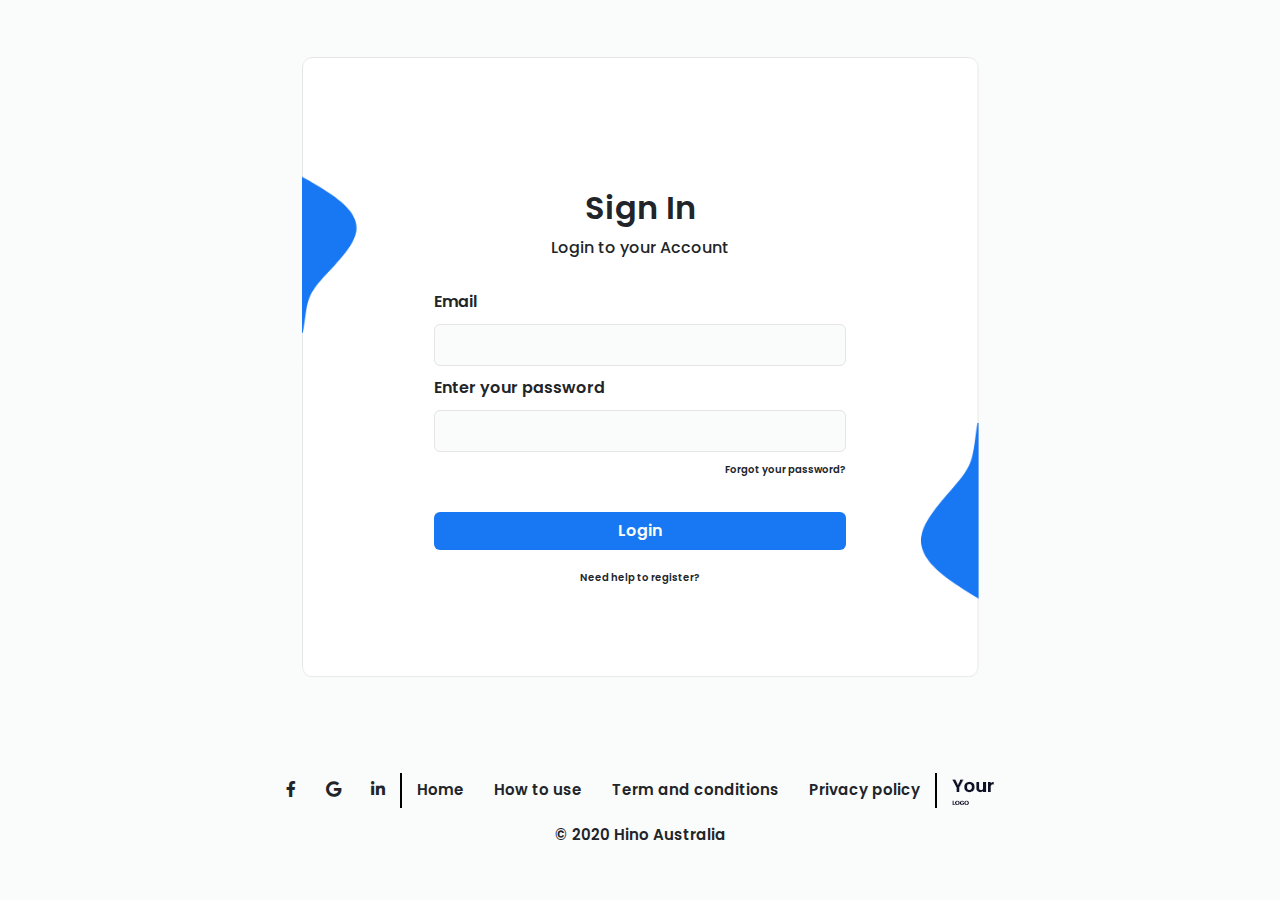
<file: index.html>
<!DOCTYPE html>
<html lang="en">

<head>
    <meta charset="UTF-8">
    <meta http-equiv="X-UA-Compatible" content="IE=edge">
    <meta name="viewport" content="width=device-width, initial-scale=1.0">
    <link rel="preconnect" href="https://fonts.gstatic.com">
    <link href="https://fonts.googleapis.com/css2?family=Poppins:wght@100;200;300;400;500;600;700;800;900&display=swap"
        rel="stylesheet">
    <link href="https://cdn.jsdelivr.net/npm/bootstrap@5.0.1/dist/css/bootstrap.min.css" rel="stylesheet">
    <link rel="stylesheet" href="https://cdnjs.cloudflare.com/ajax/libs/font-awesome/5.15.3/css/all.min.css" />
    <link rel="stylesheet" href="css/style.css">
    <title>Sign In</title>
</head>

<body>
    <section class="Main">

        <div class="log_in_page">
            <div class="log_in">
                <h2 class="text-center">Sign In</h2>
                <p class="text-center">Login to your Account</p>
                <form action="">
                    <label for="">Email</label>
                    <input type="email">
                    <label>Enter your password</label>
                    <input type="password">
                    <a href="#" class="forgot ">Forgot your password?</a>
                </form>
                <a href="main_page.html"> <button class="btn my_custom_btn">Login</button></a>
                <a href="#" class="need_help">Need help to register?</a>
            </div>

        </div>
        <div class="log_in_foot">
            <div class="footer_nav">
                <ul>
                    <li><i class="fab fa-facebook-f"></i></li>
                    <li><i class="fab fa-google"></i></li>
                    <li><i class="fab fa-linkedin-in"></i></li>
                </ul>
                <ul class="border_line">
                    <li><a href="#">Home</a></li>
                    <li><a href="#">How to use</a></li>
                    <li><a href="#">Term and conditions</a></li>
                    <li><a href="#">Privacy policy</a></li>
                </ul>
                <ul>
                    <li><img src="img/logo.png" alt=""></li>
                </ul>
            </div>
            <div class="copyright">
                <p>© 2020 Hino Australia</p>
            </div>
        </div>

    </section>


    <script src="https://cdn.jsdelivr.net/npm/bootstrap@5.0.1/dist/js/bootstrap.bundle.min.js">
    </script>

</body>

</html>
</file>
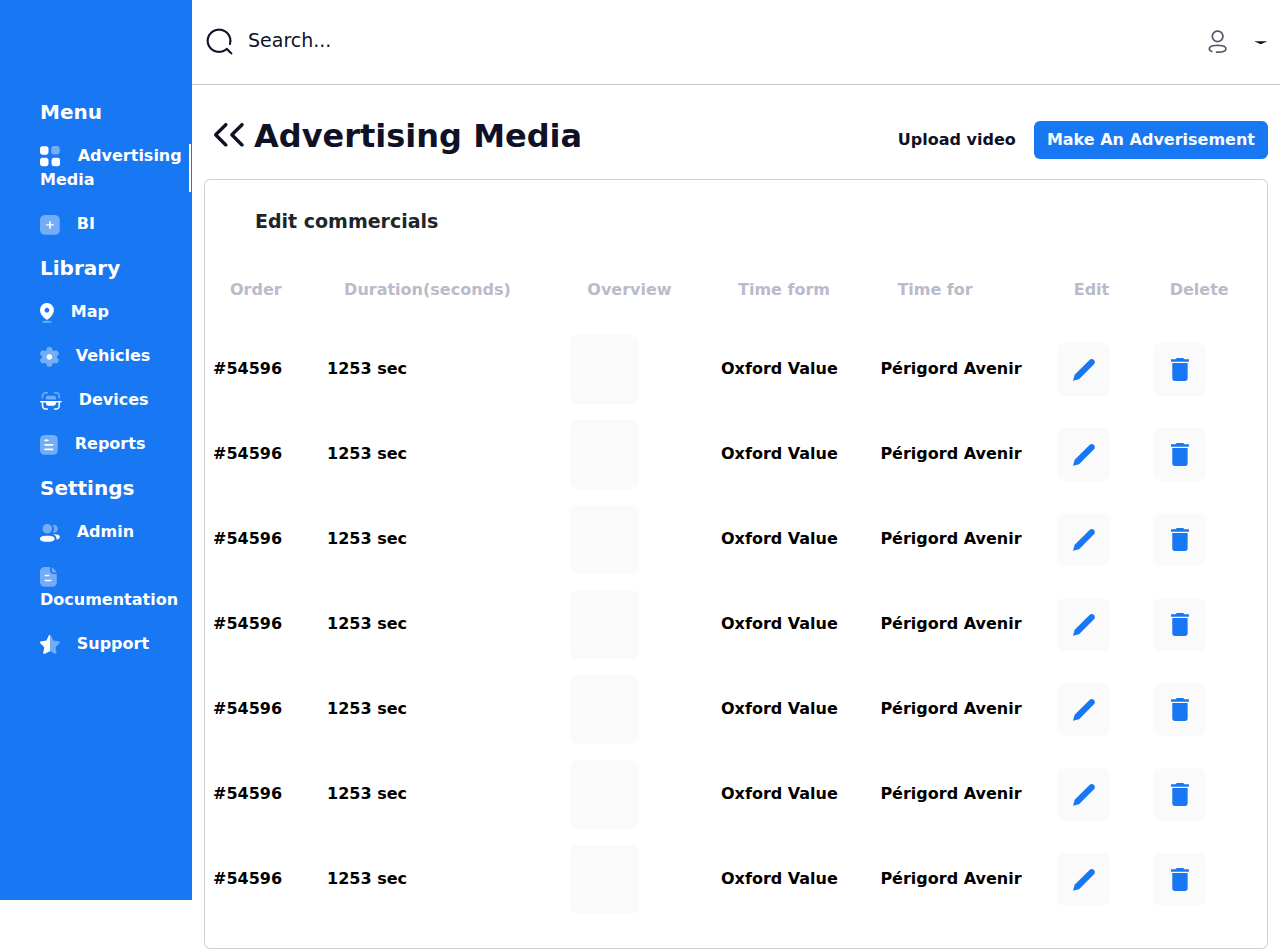
<file: last_page.html>
<!DOCTYPE html>
<html lang="en">

<head>
    <meta charset="UTF-8">
    <meta http-equiv="X-UA-Compatible" content="IE=edge">
    <meta name="viewport" content="width=device-width, initial-scale=1.0">
    <link rel="preconnect" href="https://fonts.gstatic.com">
    <link href="https://fonts.googleapis.com/css2?family=Poppins:wght@100;200;300;400;500;600;700;800;900&display=swap"
        rel="stylesheet">
    <link href="https://cdn.jsdelivr.net/npm/bootstrap@5.0.1/dist/css/bootstrap.min.css" rel="stylesheet">
    <link rel="stylesheet" href="https://cdnjs.cloudflare.com/ajax/libs/font-awesome/5.15.3/css/all.min.css" />
    <link rel="stylesheet" href="css/main_page.css">
    <title>last page</title>
</head>

<body>

    <section class="main">
        <div class="left_div">
            <h5>Menu</h5>
            <ul>

                <li class="active"> <img src="img/ad.png" alt=""> &nbsp; <span>Advertising Media</span> </li>
                <li> <img src="img/bl.png" alt=""> &nbsp; <span>BI</span> </li>
            </ul>

            <h5>Library</h5>
            <ul>
                <li> <img src="img/map.png" alt=""> &nbsp; <span>Map</span></li>
                <li> <img src="img/vehicles.png" alt=""> &nbsp; <span>Vehicles</span></li>
                <li> <img src="img/devices.png" alt=""> &nbsp; <span>Devices</span></li>
                <li> <img src="img/reports.png" alt=""> &nbsp; <span>Reports</span></li>
            </ul>

            <h5>Settings</h5>
            <ul>
                <li> <img src="img/admin.png" alt=""> &nbsp; <span>Admin</span></li>
                <li> <img src="img/document.png" alt=""> &nbsp; <span>Documentation</span></li>
                <li> <img src="img/support.png" alt=""> &nbsp; <span>Support</span></li>
            </ul>
        </div>
        <!-- right div -->
        <div class="right_div">
            <nav class="navbar navbar-light ">
                <div class="container-fluid">
                    <form class="d-flex align-items-center">
                        <div class="search_div"> <img src="img/Broken-Search.png" alt=""></div>
                        <input class="form-control " type="search" placeholder="Search..." aria-label="Search">
                    </form>

                    <div class="profile_div dropdown">
                        <img src="img/profile.png" aria-expanded="false" data-bs-toggle="dropdown" alt=""
                            class="dropdown-toggle" id="dropdownMenuButton1">
                        <ul class="dropdown-menu dropdown-menu-end" aria-labelledby="dropdownMenuButton1">
                            <li><a class="dropdown-item" href="#">Action</a></li>
                            <li><a class="dropdown-item" href="#">Another action</a></li>
                            <li><a class="dropdown-item" href="#">Something else here</a></li>
                        </ul>
                    </div>
                </div>
            </nav>
            <hr>
            <div class="header">
                <div class="container-fluid">

                    <div class="header_flex">
                        <h2>Advertising Media</h2>
                        <div class="btn_holder">
                            <button class="btn my_custom_btn2">Upload video</button>
                            <a class="btn my_custom_btn" data-bs-toggle="modal" href="#exampleModalToggle"
                                role="button">
                                Make An Adverisement</a>
                        </div>

                    </div>
                </div>
            </div>
            <div class="hero">
                <div class="container-fluid">
                    <div class="card">
                        <h4>Edit commercials</h4>
                        <div class="my_scroll_table">
                            <table class="table">
                                <thead class="my_table">
                                    <tr>
                                        <td>Order</td>
                                        <td>Duration(seconds)</td>
                                        <td>Overview</td>
                                        <td>Time form</td>
                                        <td>Time for</td>
                                        <td>Edit</td>
                                        <td>Delete</td>
                                    </tr>
                                </thead>
                                <tbody>
                                    <tr>
                                        <td> #54596 </td>
                                        <td>1253 sec</td>
                                        <td><img src="img/overview.png" alt=""></td>
                                        <td>Oxford Value</td>
                                        <td>Périgord Avenir</td>
                                        <td><img src="img/edit.png" alt=""></td>
                                        <td><img src="img/delete.png" alt=""></td>
                                    </tr>
                                    <tr>
                                        <td> #54596 </td>
                                        <td>1253 sec</td>
                                        <td><img src="img/overview.png" alt=""></td>
                                        <td>Oxford Value</td>
                                        <td>Périgord Avenir</td>
                                        <td><img src="img/edit.png" alt=""></td>
                                        <td><img src="img/delete.png" alt=""></td>
                                    </tr>
                                    <tr>
                                        <td> #54596 </td>
                                        <td>1253 sec</td>
                                        <td><img src="img/overview.png" alt=""></td>
                                        <td>Oxford Value</td>
                                        <td>Périgord Avenir</td>
                                        <td><img src="img/edit.png" alt=""></td>
                                        <td><img src="img/delete.png" alt=""></td>
                                    </tr>
                                    <tr>
                                        <td> #54596 </td>
                                        <td>1253 sec</td>
                                        <td><img src="img/overview.png" alt=""></td>
                                        <td>Oxford Value</td>
                                        <td>Périgord Avenir</td>
                                        <td><img src="img/edit.png" alt=""></td>
                                        <td><img src="img/delete.png" alt=""></td>
                                    </tr>
                                    <tr>
                                        <td> #54596 </td>
                                        <td>1253 sec</td>
                                        <td><img src="img/overview.png" alt=""></td>
                                        <td>Oxford Value</td>
                                        <td>Périgord Avenir</td>
                                        <td><img src="img/edit.png" alt=""></td>
                                        <td><img src="img/delete.png" alt=""></td>
                                    </tr>
                                    <tr>
                                        <td> #54596 </td>
                                        <td>1253 sec</td>
                                        <td><img src="img/overview.png" alt=""></td>
                                        <td>Oxford Value</td>
                                        <td>Périgord Avenir</td>
                                        <td><img src="img/edit.png" alt=""></td>
                                        <td><img src="img/delete.png" alt=""></td>
                                    </tr>
                                    <tr>
                                        <td> #54596 </td>
                                        <td>1253 sec</td>
                                        <td><img src="img/overview.png" alt=""></td>
                                        <td>Oxford Value</td>
                                        <td>Périgord Avenir</td>
                                        <td><img src="img/edit.png" alt=""></td>
                                        <td><img src="img/delete.png" alt=""></td>
                                    </tr>






                                </tbody>
                            </table>
                        </div>
                    </div>
                </div>
            </div>
        </div>
    </section>


    <script src="https://code.jquery.com/jquery-3.6.0.js"></script>

    <script src="https://cdn.jsdelivr.net/npm/bootstrap@5.0.1/dist/js/bootstrap.bundle.min.js">
    </script>
</body>

</html>
</file>
<file: css/style.css>
*{
    padding: 0;
    margin: 0;
    box-sizing: border-box;
    font-family: 'Poppins', sans-serif;
}
:root{
    --main_bg: #FAFBFB;
    --main_color: #1877F2;
    --my_width: 805px;
    --my_height: 695px;
    --my-padding: 200px;
}
body{
    background-color: var(--main_bg);
}
.Main{
    width: 100vw;
    height: 100vh;
    background-color: var(--main_bg);
    display: grid;
    place-items: center;
}
.log_in_page{
    width: var(--my_width);
    height:var(--my_height) ;
    background-image: url(../img/sign_in_back.png);
    background-repeat: no-repeat;
    background-size: 100% 100%;
}
form{
    margin: 30px 0;
}
.log_in{
    padding: var(--my-padding);

}
input{
    width: 100%;
    background-color: var(--main_bg);
    border: 1px solid #E5E5E5;
    border-radius: 6px;
    padding: 8px;
    margin: 10px 0;
}
h2{
    font-weight: 600;
}
p{
    font-weight: 500;
}
label{
    font-weight: 600;
}
a{
    transition: .2s;
}
.forgot{
    color: unset;
    font-size: 0.625rem;
    font-weight: 600;
    text-decoration: none;
    float: right;
}
.my_custom_btn{
    color: var(--main_bg);
    background: var(--main_color);
    width: 100%;
    margin: 20px 0;
    font-weight: 600;
}
.my_custom_btn:hover{
    color: var(--main_color);
    background: #fff;
    border: 1px solid var(--main_color);
}
.need_help{
    color: unset;
    font-size: 0.625rem;
    font-weight: 600;
    text-decoration: none;
    display: flex;
    justify-content: center;
}
.log_in_foot{
    margin-top: -100px;
}
.footer_nav{
    display: flex;
    flex-wrap: wrap;
}
ul{
    list-style: none;
    display: flex;
    padding: 0;
    align-items: center;
    flex-wrap: wrap;
}
ul li{
    margin: 0 15px;
}
.border_line{
    border-left: 2px solid black;
    border-right: 2px solid black;
}
.border_line a{
    font-size: 0.9375rem;
    font-weight: 600;
    color: unset;
    text-decoration: none;
}
.border_line a:hover{
    color: var(--main_color);
}
.copyright p{
    font-size: 0.9375rem;
    font-weight: 600;
    text-align: center;
}
@media (max-width:1399px) {
    .log_in_page{
        width: calc(var(--my_width) - 10%);
        height: calc(var(--my_height) - 10%);       
    }
    .log_in{
        padding: calc(var(--my-padding) - 10%);
    }
    .log_in_foot{
        margin: 0;
    }
}
@media (max-width:1199px) {
    .log_in_page{
        width: calc(var(--my_width) - 25%);
        height: calc(var(--my_height) - 25%);       
    }
    .log_in{
        padding: calc(var(--my-padding) - 25%);
    }
}
@media (max-width:991px) {
    .log_in_page{
        width: calc(var(--my_width) - 26%);
        height: calc(var(--my_height) - 26%);       
    }
    .log_in{
        padding: calc(var(--my-padding) - 26%);
    }
}
@media (max-width:767px) {
    .log_in_page{
        width: calc(var(--my_width) - 35%);
        height: calc(var(--my_height) - 35%);       
    }
    .log_in{
        padding: calc(var(--my-padding) - 35%);
    }
}
@media (max-width:575px) {
    .log_in_page{
        width: auto;
        height: auto;      
    }
    .Main{
        padding: 20px; 
    }
    .log_in{
        padding:20px;
    }
    .footer_nav{
        margin-top: 20px;
        justify-content: center;
    }
    ul{
        justify-content: center;
    }
    .border_line{
        text-justify: auto;
    }
}
</file>
<file: css/main_page.css>
*{
    padding: 0;
    margin: 0;
    box-sizing: border-box;
}
:root{
    --main_bg: #FAFBFB;
    --main_color: #1877F2;
    --txt_color: #0F1226;
}
.main{
    width: 100%;
    height: 100%;
    display: flex;
    
}
.left_div{
    width: 15%;
    height: 100%;
    background-color: var(--main_color);
}
.right_div{
    width: 85%;
    height: 100%;
    margin-left: 15%;
}
.navbar form{
    width: 80%;
}

.form-control {
    border: none ;
}
.form-control::placeholder{
    color: var(--txt_color);
    font-size: 1.1875rem;   
}
nav{
    margin-top: 1rem;
}
.header h2::before{
    content: url(../img/back_arrow.png);
    margin: 0 10px;
}
.header h2{
    font-weight: 600;
    color: var(--txt_color);
    
}
.my_custom_btn{
    color: var(--main_bg);
    background: var(--main_color);
    margin: 20px 0;
    font-weight: 600;
}
.my_custom_btn:hover{
    color: var(--main_color);
    background: #fff;
    border: 1px solid var(--main_color);
}
.my_custom_btn2{
    color: var(--txt_color);
    background: #fff;
    margin: 20px 0;
    font-weight: 600;
}
.my_custom_btn2:hover{
    color: var(--main_bg);
    background: var(--main_color);
    border: 1px solid var(--main_color);
}
.my_custom_btn3{
    background-color: var(--main_bg);
    color: var(--txt_color);
    margin: 5px;
}
.my_custom_btn3:hover{
    background-color: var(--main_color);
    color: #fff;
}
.my_custom_btn4{
    background-color: #fff;
    color: var(--txt_color);
}
.my_custom_btn4:hover{
    background-color: var(--main_color);
    color: #fff;
}
.my_custom_btn5{
    background-color: var(--main_bg);
    color: var(--txt_color);
    margin: 5px;
}
.my_custom_btn6{
    background-color: #fff;
    color: var(--main_color);
    border: 1px solid var(--main_color);
    font-weight: 600;
}
.my_custom_btn6:hover{
    background-color: var(--main_color);
    color: #fff;
}
.header_flex{
    display: flex;
    align-items: center;
    justify-content: space-between;
    flex-wrap: wrap;
}
.btn:focus{
    box-shadow: none;
}
td{
    vertical-align:middle;
    font-weight: 600;
    border: none;

}
.my_table{
    background-color: var(--txt_color);
}
.my_table td{
    color: #BABACB;
    padding: 25px ;
}
.hero .my_scroll_table{
    overflow-x: scroll;
}
.hero h4{
    margin: 20px 50px;
    font-weight: 600;
    font-size: 1.1875rem;
}
.card{
    padding: 10px 0;
}

table{
    overflow-y: scroll;
}

.left_div{
    color: #fff;
    padding: 200px 1px 200px 50px;
    position: fixed;
    z-index: 99;
    overflow-y: scroll;
}
.left_div ul{
    list-style: none;
    padding: 0;
}
.left_div h5{
    font-weight: 600;
}
.left_div ul li{
    font-weight: 600;
    margin: 20px 0;
    width: 100%;

}
.left_div .active{
    border-right: 2px solid #fff;
}
.modal_holder{
    display: flex;
    justify-content: center;
    flex-wrap: wrap;
}
.modal-dialog{
    max-width: max-content;
    margin: 0 auto !important;
}
.Modal_1{
    background-color: #fff;
    margin: 15px;
    text-align: center;
    padding: 50px 10px;
    border-radius: 8px;
    width: 456px;
    height: 340px;
}

.modal-content h4{
    font-weight: 600;
    color: var(--txt_color);
}
.modal-content p{
    font-weight: 600;
    color: #707070;
}
.Modal_1 button{
    border: none;
}
.my_ul{
    display: flex;
    list-style: none;
    flex-wrap: wrap;
    padding: 10px;
    justify-content: center;
}
.add_img{
    margin-bottom: 10px;
}
.modal-content li{
    margin: 0 10px;
}
.modal-content h6{
    font-weight: 600;
}
.add_img {
    width: 100%;
}
.add_img img{
    width: 100%;
}
.link_div{
    text-align: center;
}
.link_div a{
    color: var(--main_color);
    font-weight: 600;
    text-decoration: none;
    font-size: 1.1875rem;
    margin: 10px;
    opacity: 30%;
}
.link_div .active{
    opacity: 100%;
}
.editor_header{
    display: flex;
    align-items: center;
    justify-content: space-between;
    flex-wrap: wrap;
    position: relative;
}
.align_div{
    display: flex;
    justify-content: space-around;
}
.align_div i{
    margin: 5px;
    padding: 0 10px;
}
.row textarea{
    border: 1px dashed var(--main_color);
    resize: none;
    width: 100%;
    height: 550px;
    border-radius: 10px;
    padding: 20px;
    background-color: var(--main_bg);
}
textarea:focus-visible {
	outline: none;
}
.img_div{
    width: 100%;
    text-align: center;
}
.img_div img{
    width: 100%;
}
.position_div{
    background-color: var(--main_bg);
    padding: 10px;
    border-radius: 10px;
}
.type_div{
    display: flex;
    align-items: center;
    flex-wrap: wrap;
    justify-content: space-between;
    margin: 20px 0;
}
.type_div h6{
    width: 20%;
}
.type_div .btn-group{
    width: 80%;
    
}
.wall_div{
    display: flex;
    align-items: center;
    flex-wrap: wrap;
    justify-content: space-between;
    margin: 20px 0;

}
.wall_div h6{
    width: 40%;
}
.wall_div .btn-group{
    width: 60%;
    
}
.progress{
    height: 9px;
    border-radius: 7px;
}
.my_grp{
    display: flex;
    flex-wrap: wrap;
    align-items: center;
    justify-content: space-between;
}
.align_div .active{
    color: var(--main_color);
}

.modal-footer {
	display: flex;
	justify-content: center;
	border: none;
}
.drop_div {
    display: none;
	width: 400px;
	border-radius: 10px;
	background-color: var(--main_bg);
	position: absolute;
	top: 45px;
	left: -150px;
    -webkit-box-shadow: 0 0 5px -1px #1877F2;
    box-shadow: 0 0 5px -1px #1877F2;
    z-index: 9;
}
.hover_me{
    position: relative;
    display: inline-block;
}
.hover_me:hover .drop_div {
    display: block;
}

.img_area{
    margin: 30px;
}
.img_area .row{
    margin-bottom: 20px;
}
.btn-close {
	margin: 0.5rem 0.5rem -0.5rem auto;
}
.days_div{
    display: flex;
    justify-content: center;
    flex-wrap: wrap;
    
}
.day{
    background: var(--main_bg);
    padding: 5px 10px;
}
.today{
    border-bottom: 3px solid var(--main_color);
}
.time_div{
    display: flex;
    justify-content: center;
}
.from_div{
    width: 40%;
    padding: 20px;
}
.from_div input{
    width: 100%;
    background-color: var(--main_bg);
    border: none;
}
.my_btn_grp{
    text-align: center;
}
.tool_bar{
    display: flex;
    flex-wrap: wrap;
    align-items: center;
    background-color: var(--main_bg);
    justify-content: center;
}

.tool_bar .border_r ul {
    display: flex;
    align-items: center;
    list-style: none;
    flex-wrap: wrap;
    padding: 0;
    margin: 0;
    border-right: 1px solid var(--txt_color);
}
.tool_bar .border_r ul li{
    margin-top: 5px;
    margin-bottom: 5px;
}
.tool_bar .border_r ul li h6{
    display: inline;
}
.border_r h6:hover{
color: var(--main_color);
transition: .2s;
cursor: default;
}
.border_r li:hover{
color: var(--main_color);

}
.cata{
    display: flex;
    align-items: center;
    font-size: 1.8rem;

}
.cata h2{
    font-weight: 600;
}
.add_new_box{
    color: var(--main_color);
    background-color: var(--main_bg);
    border: 1px dashed var(--main_color);
    width: 186px;
    height: 258px;
    position: relative;
    display: flex;
    justify-content: center;
}
.add_new_div{
    position: absolute;
    display: flex;
    justify-content: center;
    flex-direction: column;
    top: 50%;
    
  -ms-transform: translateY(-50%);
  transform: translateY(-50%);
}

.add_new_div h6{
    margin: 0;
    font-weight: 700;
}
.add_new_div i{
    font-size: 2rem;
    margin-bottom: 12px;
}
.add_new_box2 {
	color: var(--main_color);
	background-color: var(--main_bg);
	border: 1px dashed var(--main_color);
	width: 928px;
	height: 330px;
	position: relative;
	display: flex;
	justify-content: center;
	border-radius: .25rem;
	margin: 0 auto;
	margin-top: 60px;
}
.add_new_div2{
    position: absolute;
    display: flex;
    text-align: center;
    flex-direction: column;
    top: 50%;  
    -ms-transform: translateY(-50%);
    transform: translateY(-50%);
}

.add_new_div2 h6{
    margin: 0;
    font-weight: 700;
}
.add_new_div2 i{
    font-size: 2rem;
    margin-bottom: 12px;
}
.color_picker_div{
    background-color: var(--main_bg);
    padding: 25px;
}
.color_bottom_div{
    display: flex;
    align-items: center;
}
.last_add_btn{
    width: 43px;
    height: 43px;
    display: flex;
    justify-content: center;
    background-color: #fff;
    position: relative;
}
.last_add_btn i{
    position: absolute;
    top: 50%;
    -ms-transform: translateY(-50%);
    transform: translateY(-50%);
    color: var(--main_color);
}
.my_modal{
    width: 1578px;
    height: 823px;
}
#tabs ul{
    display: flex;
    justify-content: center;
    list-style: none;
    padding: 0;
   
}
#tabs a{
    color: unset;
    text-decoration: none;
}
#tabs li{
    border-bottom: 1px solid var(--txt_color);
    margin: 0;
    padding: 0 15px;
}
#tabs .active{
    font-weight: 700;
    border-bottom: 2px solid var(--txt_color);
}

.my_btn_grp a{
    color: unset;
    text-decoration: none;
}
.my_white_div{
    width: 100%;
}
.my_white_div img{
    width: 100%;
}




@media (max-width:1399px) {
    .left_div {
        padding-top: 100px;
        padding-left: 40px;
    }

}
@media (max-width:991px) {
    .left_div{
        padding-left: 10px;
    }
    .left_div span{
        display: none;
    }
    .left_div ul{
        margin-left: 25px;
    }
    .align_div{
        width: 100%;
    }
    .border_r{
        margin-bottom: 10px
    }
    .img_div{
        margin-top: 10px;
    }
    .img_div .res_need {
        width: 50%;
        margin-top: 50px;
        
    }
    .my_modal{
    width: 768px;
    height: 530px;
    }
    .add_new_box2{
        width: 600px;
        margin-top: 0;
        height: 250px;
    }
}

@media (max-width:767px) {
    .header_flex {
        flex-direction: column;
    }
    .left_div{
        padding-left: 5px;
        font-size: 80%;
    }
    .left_div {
        width: 10%;
    }
    .left_div ul{
        margin-left: 15px;
    }
    
}
@media (max-width:575px) {
    .right_div {
        width: 88%;
        margin-left: 12%;
    }
    .left_div h5{
        font-size: 1rem;
    }
    .img_div .res_need {
        width: 100%;
        margin-top: 50px;
    }
    .navbar .profile_div{
        width: 20%;
    }
    .left_div {
        width: 18%;
    }
    .search_div{
        margin-left: 10px;
    }
    .btn_holder{
        display: flex;
    }
    .hero{
        margin-left: 5%;
    }
    .my_modal{
        width: auto;
        height: 100%;
    }
    .add_new_box2 {
        width: 290px;
    }
}
</file>
